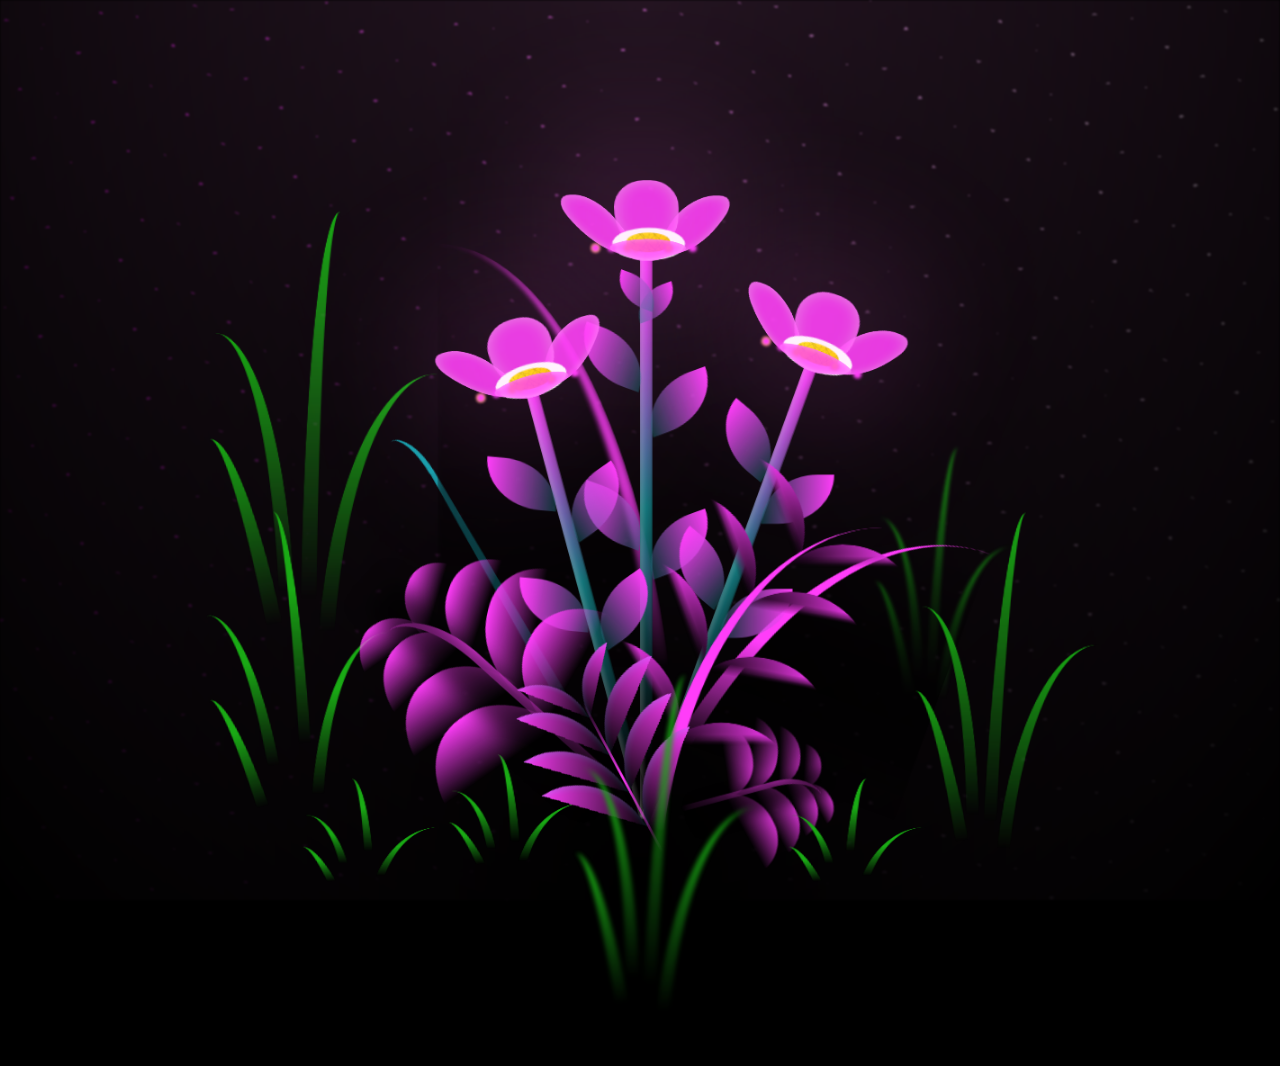
<file: flower.html>
<!DOCTYPE html>
<html lang="en">
<head>
    <meta charset="UTF-8">
    <meta http-equiv="X-UA-Compatible" content="IE=edge">
    <meta name="viewport" content="width=device-width, initial-scale=1.0">
    <link rel="stylesheet" href="style.css">
    <link rel="stylesheet" href="flower.js">
    <title>HEHE</title>
</head>
<body>
    <!--  
 
  CSS Blossoming Flowers at Magical Night.
  I've taken some inspiration by Yup Nguyen's Artwork: https://dribbble.com/shots/11096994-Virtual-Garden.
  Made with Pure CSS & ♥
-->

<body class="not-loaded">
    <div class="night"></div>
    <div class="flowers">
      <div class="flower flower--1">
        <div class="flower__leafs flower__leafs--1">
          <div class="flower__leaf flower__leaf--1"></div>
          <div class="flower__leaf flower__leaf--2"></div>
          <div class="flower__leaf flower__leaf--3"></div>
          <div class="flower__leaf flower__leaf--4"></div>
          <div class="flower__white-circle"></div>
  
          <div class="flower__light flower__light--1"></div>
          <div class="flower__light flower__light--2"></div>
          <div class="flower__light flower__light--3"></div>
          <div class="flower__light flower__light--4"></div>
          <div class="flower__light flower__light--5"></div>
          <div class="flower__light flower__light--6"></div>
          <div class="flower__light flower__light--7"></div>
          <div class="flower__light flower__light--8"></div>
  
        </div>
        <div class="flower__line">
          <div class="flower__line__leaf flower__line__leaf--1"></div>
          <div class="flower__line__leaf flower__line__leaf--2"></div>
          <div class="flower__line__leaf flower__line__leaf--3"></div>
          <div class="flower__line__leaf flower__line__leaf--4"></div>
          <div class="flower__line__leaf flower__line__leaf--5"></div>
          <div class="flower__line__leaf flower__line__leaf--6"></div>
        </div>
      </div>
  
      <div class="flower flower--2">
        <div class="flower__leafs flower__leafs--2">
          <div class="flower__leaf flower__leaf--1"></div>
          <div class="flower__leaf flower__leaf--2"></div>
          <div class="flower__leaf flower__leaf--3"></div>
          <div class="flower__leaf flower__leaf--4"></div>
          <div class="flower__white-circle"></div>
  
          <div class="flower__light flower__light--1"></div>
          <div class="flower__light flower__light--2"></div>
          <div class="flower__light flower__light--3"></div>
          <div class="flower__light flower__light--4"></div>
          <div class="flower__light flower__light--5"></div>
          <div class="flower__light flower__light--6"></div>
          <div class="flower__light flower__light--7"></div>
          <div class="flower__light flower__light--8"></div>
  
        </div>
        <div class="flower__line">
          <div class="flower__line__leaf flower__line__leaf--1"></div>
          <div class="flower__line__leaf flower__line__leaf--2"></div>
          <div class="flower__line__leaf flower__line__leaf--3"></div>
          <div class="flower__line__leaf flower__line__leaf--4"></div>
        </div>
      </div>
  
      <div class="flower flower--3">
        <div class="flower__leafs flower__leafs--3">
          <div class="flower__leaf flower__leaf--1"></div>
          <div class="flower__leaf flower__leaf--2"></div>
          <div class="flower__leaf flower__leaf--3"></div>
          <div class="flower__leaf flower__leaf--4"></div>
          <div class="flower__white-circle"></div>
  
          <div class="flower__light flower__light--1"></div>
          <div class="flower__light flower__light--2"></div>
          <div class="flower__light flower__light--3"></div>
          <div class="flower__light flower__light--4"></div>
          <div class="flower__light flower__light--5"></div>
          <div class="flower__light flower__light--6"></div>
          <div class="flower__light flower__light--7"></div>
          <div class="flower__light flower__light--8"></div>
  
        </div>
        <div class="flower__line">
          <div class="flower__line__leaf flower__line__leaf--1"></div>
          <div class="flower__line__leaf flower__line__leaf--2"></div>
          <div class="flower__line__leaf flower__line__leaf--3"></div>
          <div class="flower__line__leaf flower__line__leaf--4"></div>
        </div>
      </div>
  
      <div class="grow-ans" style="--d:1.2s">
        <div class="flower__g-long">
          <div class="flower__g-long__top"></div>
          <div class="flower__g-long__bottom"></div>
        </div>
      </div>
  
      <div class="growing-grass">
        <div class="flower__grass flower__grass--1">
          <div class="flower__grass--top"></div>
          <div class="flower__grass--bottom"></div>
          <div class="flower__grass__leaf flower__grass__leaf--1"></div>
          <div class="flower__grass__leaf flower__grass__leaf--2"></div>
          <div class="flower__grass__leaf flower__grass__leaf--3"></div>
          <div class="flower__grass__leaf flower__grass__leaf--4"></div>
          <div class="flower__grass__leaf flower__grass__leaf--5"></div>
          <div class="flower__grass__leaf flower__grass__leaf--6"></div>
          <div class="flower__grass__leaf flower__grass__leaf--7"></div>
          <div class="flower__grass__leaf flower__grass__leaf--8"></div>
          <div class="flower__grass__overlay"></div>
        </div>
      </div>
  
      <div class="growing-grass">
        <div class="flower__grass flower__grass--2">
          <div class="flower__grass--top"></div>
          <div class="flower__grass--bottom"></div>
          <div class="flower__grass__leaf flower__grass__leaf--1"></div>
          <div class="flower__grass__leaf flower__grass__leaf--2"></div>
          <div class="flower__grass__leaf flower__grass__leaf--3"></div>
          <div class="flower__grass__leaf flower__grass__leaf--4"></div>
          <div class="flower__grass__leaf flower__grass__leaf--5"></div>
          <div class="flower__grass__leaf flower__grass__leaf--6"></div>
          <div class="flower__grass__leaf flower__grass__leaf--7"></div>
          <div class="flower__grass__leaf flower__grass__leaf--8"></div>
          <div class="flower__grass__overlay"></div>
        </div>
      </div>
  
      <div class="grow-ans" style="--d:2.4s">
        <div class="flower__g-right flower__g-right--1">
          <div class="leaf"></div>
        </div>
      </div>
  
      <div class="grow-ans" style="--d:2.8s">
        <div class="flower__g-right flower__g-right--2">
          <div class="leaf"></div>
        </div>
      </div>
  
      <div class="grow-ans" style="--d:2.8s">
        <div class="flower__g-front">
          <div class="flower__g-front__leaf-wrapper flower__g-front__leaf-wrapper--1">
            <div class="flower__g-front__leaf"></div>
          </div>
          <div class="flower__g-front__leaf-wrapper flower__g-front__leaf-wrapper--2">
            <div class="flower__g-front__leaf"></div>
          </div>
          <div class="flower__g-front__leaf-wrapper flower__g-front__leaf-wrapper--3">
            <div class="flower__g-front__leaf"></div>
          </div>
          <div class="flower__g-front__leaf-wrapper flower__g-front__leaf-wrapper--4">
            <div class="flower__g-front__leaf"></div>
          </div>
          <div class="flower__g-front__leaf-wrapper flower__g-front__leaf-wrapper--5">
            <div class="flower__g-front__leaf"></div>
          </div>
          <div class="flower__g-front__leaf-wrapper flower__g-front__leaf-wrapper--6">
            <div class="flower__g-front__leaf"></div>
          </div>
          <div class="flower__g-front__leaf-wrapper flower__g-front__leaf-wrapper--7">
            <div class="flower__g-front__leaf"></div>
          </div>
          <div class="flower__g-front__leaf-wrapper flower__g-front__leaf-wrapper--8">
            <div class="flower__g-front__leaf"></div>
          </div>
          <div class="flower__g-front__line"></div>
        </div>
      </div>
  
      <div class="grow-ans" style="--d:3.2s">
        <div class="flower__g-fr">
          <div class="leaf"></div>
          <div class="flower__g-fr__leaf flower__g-fr__leaf--1"></div>
          <div class="flower__g-fr__leaf flower__g-fr__leaf--2"></div>
          <div class="flower__g-fr__leaf flower__g-fr__leaf--3"></div>
          <div class="flower__g-fr__leaf flower__g-fr__leaf--4"></div>
          <div class="flower__g-fr__leaf flower__g-fr__leaf--5"></div>
          <div class="flower__g-fr__leaf flower__g-fr__leaf--6"></div>
          <div class="flower__g-fr__leaf flower__g-fr__leaf--7"></div>
          <div class="flower__g-fr__leaf flower__g-fr__leaf--8"></div>
        </div>
      </div>
  
      <div class="long-g long-g--0">
        <div class="grow-ans" style="--d:3s">
          <div class="leaf leaf--0"></div>
        </div>
        <div class="grow-ans" style="--d:2.2s">
          <div class="leaf leaf--1"></div>
        </div>
        <div class="grow-ans" style="--d:3.4s">
          <div class="leaf leaf--2"></div>
        </div>
        <div class="grow-ans" style="--d:3.6s">
          <div class="leaf leaf--3"></div>
        </div>
      </div>
  
      <div class="long-g long-g--1">
        <div class="grow-ans" style="--d:3.6s">
          <div class="leaf leaf--0"></div>
        </div>
        <div class="grow-ans" style="--d:3.8s">
          <div class="leaf leaf--1"></div>
        </div>
        <div class="grow-ans" style="--d:4s">
          <div class="leaf leaf--2"></div>
        </div>
        <div class="grow-ans" style="--d:4.2s">
          <div class="leaf leaf--3"></div>
        </div>
      </div>
  
      <div class="long-g long-g--2">
        <div class="grow-ans" style="--d:4s">
          <div class="leaf leaf--0"></div>
        </div>
        <div class="grow-ans" style="--d:4.2s">
          <div class="leaf leaf--1"></div>
        </div>
        <div class="grow-ans" style="--d:4.4s">
          <div class="leaf leaf--2"></div>
        </div>
        <div class="grow-ans" style="--d:4.6s">
          <div class="leaf leaf--3"></div>
        </div>
      </div>
      <div class="long-g long-g--3">
        <div class="grow-ans" style="--d:4s">
          <div class="leaf leaf--0"></div>
        </div>
        <div class="grow-ans" style="--d:4.2s">
          <div class="leaf leaf--1"></div>
        </div>
        <div class="grow-ans" style="--d:3s">
          <div class="leaf leaf--2"></div>
        </div>
        <div class="grow-ans" style="--d:3.6s">
          <div class="leaf leaf--3"></div>
        </div>
      </div>
  
      <div class="long-g long-g--4">
        <div class="grow-ans" style="--d:4s">
          <div class="leaf leaf--0"></div>
        </div>
        <div class="grow-ans" style="--d:4.2s">
          <div class="leaf leaf--1"></div>
        </div>
        <div class="grow-ans" style="--d:3s">
          <div class="leaf leaf--2"></div>
        </div>
        <div class="grow-ans" style="--d:3.6s">
          <div class="leaf leaf--3"></div>
        </div>
      </div>
  
      <div class="long-g long-g--5">
        <div class="grow-ans" style="--d:4s">
          <div class="leaf leaf--0"></div>
        </div>
        <div class="grow-ans" style="--d:4.2s">
          <div class="leaf leaf--1"></div>
        </div>
        <div class="grow-ans" style="--d:3s">
          <div class="leaf leaf--2"></div>
        </div>
        <div class="grow-ans" style="--d:3.6s">
          <div class="leaf leaf--3"></div>
        </div>
      </div>
  
      <div class="long-g long-g--6">
        <div class="grow-ans" style="--d:4.2s">
          <div class="leaf leaf--0"></div>
        </div>
        <div class="grow-ans" style="--d:4.4s">
          <div class="leaf leaf--1"></div>
        </div>
        <div class="grow-ans" style="--d:4.6s">
          <div class="leaf leaf--2"></div>
        </div>
        <div class="grow-ans" style="--d:4.8s">
          <div class="leaf leaf--3"></div>
        </div>
      </div>
  
      <div class="long-g long-g--7">
        <div class="grow-ans" style="--d:3s">
          <div class="leaf leaf--0"></div>
        </div>
        <div class="grow-ans" style="--d:3.2s">
          <div class="leaf leaf--1"></div>
        </div>
        <div class="grow-ans" style="--d:3.5s">
          <div class="leaf leaf--2"></div>
        </div>
        <div class="grow-ans" style="--d:3.6s">
          <div class="leaf leaf--3"></div>
        </div>
      </div>
    </div>
  </body>
</body>
</html>
</file>
<file: style.css>
*,
*::after,
*::before {
  padding: 0;
  margin: 0;
  box-sizing: border-box;
}

:root {
  --dark-color: rgb(0, 0, 0);
}

body {
  display: flex;
  align-items: flex-end;
  justify-content: center;
  min-height: 100vh;
  background-color: var(--dark-color);
  overflow: hidden;
  perspective: 1000px;
}

.night {
  position: fixed;
  left: 50%;
  top: 0;
  transform: translateX(-50%);
  width: 100%;
  height: 100%;
  filter: blur(0.1vmin);
  background-image: radial-gradient(ellipse at top, transparent 0%, var(--dark-color)), radial-gradient(ellipse at bottom, var(--dark-color), rgba(255, 145, 237, 0.2)), repeating-linear-gradient(220deg, rgb(0, 0, 0) 0px, rgb(0, 0, 0) 19px, transparent 19px, transparent 22px), repeating-linear-gradient(189deg, rgb(0, 0, 0) 0px, rgb(0, 0, 0) 19px, transparent 19px, transparent 22px), repeating-linear-gradient(148deg, rgb(0, 0, 0) 0px, rgb(0, 0, 0) 19px, transparent 19px, transparent 22px), linear-gradient(90deg, rgb(251, 0, 255), rgb(240, 240, 240));
}

.flowers {
  position: relative;
  transform: scale(0.9);
}

.flower {
  position: absolute;
  bottom: 10vmin;
  transform-origin: bottom center;
  z-index: 10;
  --fl-speed: 0.8s;
}
.flower--1 {
  -webkit-animation: moving-flower-1 4s linear infinite;
          animation: moving-flower-1 4s linear infinite;
}
.flower--1 .flower__line {
  height: 70vmin;
  -webkit-animation-delay: 0.3s;
          animation-delay: 0.3s;
}
.flower--1 .flower__line__leaf--1 {
  -webkit-animation: blooming-leaf-right var(--fl-speed) 1.6s backwards;
          animation: blooming-leaf-right var(--fl-speed) 1.6s backwards;
}
.flower--1 .flower__line__leaf--2 {
  -webkit-animation: blooming-leaf-right var(--fl-speed) 1.4s backwards;
          animation: blooming-leaf-right var(--fl-speed) 1.4s backwards;
}
.flower--1 .flower__line__leaf--3 {
  -webkit-animation: blooming-leaf-left var(--fl-speed) 1.2s backwards;
          animation: blooming-leaf-left var(--fl-speed) 1.2s backwards;
}
.flower--1 .flower__line__leaf--4 {
  -webkit-animation: blooming-leaf-left var(--fl-speed) 1s backwards;
          animation: blooming-leaf-left var(--fl-speed) 1s backwards;
}
.flower--1 .flower__line__leaf--5 {
  -webkit-animation: blooming-leaf-right var(--fl-speed) 1.8s backwards;
          animation: blooming-leaf-right var(--fl-speed) 1.8s backwards;
}
.flower--1 .flower__line__leaf--6 {
  -webkit-animation: blooming-leaf-left var(--fl-speed) 2s backwards;
          animation: blooming-leaf-left var(--fl-speed) 2s backwards;
}
.flower--2 {
  left: 50%;
  transform: rotate(20deg);
  -webkit-animation: moving-flower-2 4s linear infinite;
          animation: moving-flower-2 4s linear infinite;
}
.flower--2 .flower__line {
  height: 60vmin;
  -webkit-animation-delay: 0.6s;
          animation-delay: 0.6s;
}
.flower--2 .flower__line__leaf--1 {
  -webkit-animation: blooming-leaf-right var(--fl-speed) 1.9s backwards;
          animation: blooming-leaf-right var(--fl-speed) 1.9s backwards;
}
.flower--2 .flower__line__leaf--2 {
  -webkit-animation: blooming-leaf-right var(--fl-speed) 1.7s backwards;
          animation: blooming-leaf-right var(--fl-speed) 1.7s backwards;
}
.flower--2 .flower__line__leaf--3 {
  -webkit-animation: blooming-leaf-left var(--fl-speed) 1.5s backwards;
          animation: blooming-leaf-left var(--fl-speed) 1.5s backwards;
}
.flower--2 .flower__line__leaf--4 {
  -webkit-animation: blooming-leaf-left var(--fl-speed) 1.3s backwards;
          animation: blooming-leaf-left var(--fl-speed) 1.3s backwards;
}
.flower--3 {
  left: 50%;
  transform: rotate(-15deg);
  -webkit-animation: moving-flower-3 4s linear infinite;
          animation: moving-flower-3 4s linear infinite;
}
.flower--3 .flower__line {
  -webkit-animation-delay: 0.9s;
          animation-delay: 0.9s;
}
.flower--3 .flower__line__leaf--1 {
  -webkit-animation: blooming-leaf-right var(--fl-speed) 2.5s backwards;
          animation: blooming-leaf-right var(--fl-speed) 2.5s backwards;
}
.flower--3 .flower__line__leaf--2 {
  -webkit-animation: blooming-leaf-right var(--fl-speed) 2.3s backwards;
          animation: blooming-leaf-right var(--fl-speed) 2.3s backwards;
}
.flower--3 .flower__line__leaf--3 {
  -webkit-animation: blooming-leaf-left var(--fl-speed) 2.1s backwards;
          animation: blooming-leaf-left var(--fl-speed) 2.1s backwards;
}
.flower--3 .flower__line__leaf--4 {
  -webkit-animation: blooming-leaf-left var(--fl-speed) 1.9s backwards;
          animation: blooming-leaf-left var(--fl-speed) 1.9s backwards;
}
.flower__leafs {
  position: relative;
  -webkit-animation: blooming-flower 2s backwards;
          animation: blooming-flower 2s backwards;
}
.flower__leafs--1 {
  -webkit-animation-delay: 1.1s;
          animation-delay: 1.1s;
}
.flower__leafs--2 {
  -webkit-animation-delay: 1.4s;
          animation-delay: 1.4s;
}
.flower__leafs--3 {
  -webkit-animation-delay: 1.7s;
          animation-delay: 1.7s;
}
.flower__leafs::after {
  content: "";
  position: absolute;
  left: 0;
  top: 0;
  transform: translate(-50%, -100%);
  width: 8vmin;
  height: 8vmin;
  background-color: #ff6bee;
  filter: blur(10vmin);
}
.flower__leaf {
  position: absolute;
  bottom: 0;
  left: 50%;
  width: 8vmin;
  height: 11vmin;
  border-radius: 51% 49% 47% 53%/44% 45% 55% 69%;
  background-color: #ff3df9;
  background-image: linear-gradient(to top, #ff3df9, #ff3df9);
  transform-origin: bottom center;
  opacity: 0.9;
  box-shadow: inset 0 0 2vmin rgba(255, 255, 255, 0.5);
}
.flower__leaf--1 {
  transform: translate(-10%, 1%) rotateY(40deg) rotateX(-50deg);
}
.flower__leaf--2 {
  transform: translate(-50%, -4%) rotateX(40deg);
}
.flower__leaf--3 {
  transform: translate(-90%, 0%) rotateY(45deg) rotateX(50deg);
}
.flower__leaf--4 {
  width: 8vmin;
  height: 8vmin;
  transform-origin: bottom left;
  border-radius: 4vmin 10vmin 4vmin 4vmin;
  transform: translate(0%, 18%) rotateX(70deg) rotate(-43deg);
  background-image: linear-gradient(to top, #ff3df9, #ff3df9);
  z-index: 1;
  opacity: 0.8;
}
.flower__white-circle {
  position: absolute;
  left: -3.5vmin;
  top: -3vmin;
  width: 9vmin;
  height: 4vmin;
  border-radius: 50%;
  background-color: #fff;
}
.flower__white-circle::after {
  content: "";
  position: absolute;
  left: 50%;
  top: 45%;
  transform: translate(-50%, -50%);
  width: 60%;
  height: 60%;
  border-radius: inherit;
  background-image: repeating-linear-gradient(135deg, rgba(0, 0, 0, 0.03) 0px, rgba(0, 0, 0, 0.03) 1px, transparent 1px, transparent 12px), repeating-linear-gradient(45deg, rgba(0, 0, 0, 0.03) 0px, rgba(0, 0, 0, 0.03) 1px, transparent 1px, transparent 12px), repeating-linear-gradient(67.5deg, rgba(0, 0, 0, 0.03) 0px, rgba(0, 0, 0, 0.03) 1px, transparent 1px, transparent 12px), repeating-linear-gradient(135deg, rgba(0, 0, 0, 0.03) 0px, rgba(0, 0, 0, 0.03) 1px, transparent 1px, transparent 12px), repeating-linear-gradient(45deg, rgba(0, 0, 0, 0.03) 0px, rgba(0, 0, 0, 0.03) 1px, transparent 1px, transparent 12px), repeating-linear-gradient(112.5deg, rgba(0, 0, 0, 0.03) 0px, rgba(0, 0, 0, 0.03) 1px, transparent 1px, transparent 12px), repeating-linear-gradient(112.5deg, rgba(0, 0, 0, 0.03) 0px, rgba(0, 0, 0, 0.03) 1px, transparent 1px, transparent 12px), repeating-linear-gradient(45deg, rgba(0, 0, 0, 0.03) 0px, rgba(0, 0, 0, 0.03) 1px, transparent 1px, transparent 12px), repeating-linear-gradient(22.5deg, rgba(0, 0, 0, 0.03) 0px, rgba(0, 0, 0, 0.03) 1px, transparent 1px, transparent 12px), repeating-linear-gradient(45deg, rgba(0, 0, 0, 0.03) 0px, rgba(0, 0, 0, 0.03) 1px, transparent 1px, transparent 12px), repeating-linear-gradient(22.5deg, rgba(0, 0, 0, 0.03) 0px, rgba(0, 0, 0, 0.03) 1px, transparent 1px, transparent 12px), repeating-linear-gradient(135deg, rgba(0, 0, 0, 0.03) 0px, rgba(0, 0, 0, 0.03) 1px, transparent 1px, transparent 12px), repeating-linear-gradient(157.5deg, rgba(0, 0, 0, 0.03) 0px, rgba(0, 0, 0, 0.03) 1px, transparent 1px, transparent 12px), repeating-linear-gradient(67.5deg, rgba(0, 0, 0, 0.03) 0px, rgba(0, 0, 0, 0.03) 1px, transparent 1px, transparent 12px), repeating-linear-gradient(67.5deg, rgba(0, 0, 0, 0.03) 0px, rgba(0, 0, 0, 0.03) 1px, transparent 1px, transparent 12px), linear-gradient(90deg, rgb(255, 235, 18), rgb(255, 206, 0));
}
.flower__line {
  height: 55vmin;
  width: 1.5vmin;
  background-image: linear-gradient(to left, rgba(0, 0, 0, 0.2), transparent, rgba(255, 255, 255, 0.2)), linear-gradient(to top, transparent 10%, #14757a, #ff3df9);
  box-shadow: inset 0 0 2px rgba(0, 0, 0, 0.5);
  -webkit-animation: grow-flower-tree 4s backwards;
          animation: grow-flower-tree 4s backwards;
}
.flower__line__leaf {
  --w: 7vmin;
  --h: calc(var(--w) + 2vmin);
  position: absolute;
  top: 20%;
  left: 90%;
  width: var(--w);
  height: var(--h);
  border-top-right-radius: var(--h);
  border-bottom-left-radius: var(--h);
  background-image: linear-gradient(to top, rgba(20, 117, 122, 0.4), #ff3df9);
}
.flower__line__leaf--1 {
  transform: rotate(70deg) rotateY(30deg);
}
.flower__line__leaf--2 {
  top: 45%;
  transform: rotate(70deg) rotateY(30deg);
}
.flower__line__leaf--3, .flower__line__leaf--4, .flower__line__leaf--6 {
  border-top-right-radius: 0;
  border-bottom-left-radius: 0;
  border-top-left-radius: var(--h);
  border-bottom-right-radius: var(--h);
  left: -460%;
  top: 12%;
  transform: rotate(-70deg) rotateY(30deg);
}
.flower__line__leaf--4 {
  top: 40%;
}
.flower__line__leaf--5 {
  top: 0;
  transform-origin: left;
  transform: rotate(70deg) rotateY(30deg) scale(0.6);
}
.flower__line__leaf--6 {
  top: -2%;
  left: -450%;
  transform-origin: right;
  transform: rotate(-70deg) rotateY(30deg) scale(0.6);
}
.flower__light {
  position: absolute;
  bottom: 0vmin;
  width: 1vmin;
  height: 1vmin;
  background-color: rgb(255, 251, 0);
  border-radius: 50%;
  filter: blur(0.2vmin);
  -webkit-animation: light-ans 4s linear infinite backwards;
          animation: light-ans 4s linear infinite backwards;
}
.flower__light:nth-child(odd) {
  background-color: #ff3df9;
}
.flower__light--1 {
  left: -2vmin;
  -webkit-animation-delay: 1s;
          animation-delay: 1s;
}
.flower__light--2 {
  left: 3vmin;
  -webkit-animation-delay: 0.5s;
          animation-delay: 0.5s;
}
.flower__light--3 {
  left: -6vmin;
  -webkit-animation-delay: 0.3s;
          animation-delay: 0.3s;
}
.flower__light--4 {
  left: 6vmin;
  -webkit-animation-delay: 0.9s;
          animation-delay: 0.9s;
}
.flower__light--5 {
  left: -1vmin;
  -webkit-animation-delay: 1.5s;
          animation-delay: 1.5s;
}
.flower__light--6 {
  left: -4vmin;
  -webkit-animation-delay: 3s;
          animation-delay: 3s;
}
.flower__light--7 {
  left: 3vmin;
  -webkit-animation-delay: 2s;
          animation-delay: 2s;
}
.flower__light--8 {
  left: -6vmin;
  -webkit-animation-delay: 3.5s;
          animation-delay: 3.5s;
}
.flower__grass {
  --c: #ff3df9;
  --line-w: 1.5vmin;
  position: absolute;
  bottom: 12vmin;
  left: -7vmin;
  display: flex;
  flex-direction: column;
  align-items: flex-end;
  z-index: 20;
  transform-origin: bottom center;
  transform: rotate(-48deg) rotateY(40deg);
}
.flower__grass--1 {
  -webkit-animation: moving-grass 2s linear infinite;
          animation: moving-grass 2s linear infinite;
}
.flower__grass--2 {
  left: 2vmin;
  bottom: 10vmin;
  transform: scale(0.5) rotate(75deg) rotateX(10deg) rotateY(-200deg);
  opacity: 0.8;
  z-index: 0;
  -webkit-animation: moving-grass--2 1.5s linear infinite;
          animation: moving-grass--2 1.5s linear infinite;
}
.flower__grass--top {
  width: 7vmin;
  height: 10vmin;
  border-top-right-radius: 100%;
  border-right: var(--line-w) solid var(--c);
  transform-origin: bottom center;
  transform: rotate(-2deg);
}
.flower__grass--bottom {
  margin-top: -2px;
  width: var(--line-w);
  height: 25vmin;
  background-image: linear-gradient(to top, transparent, var(--c));
}
.flower__grass__leaf {
  --size: 10vmin;
  position: absolute;
  width: calc(var(--size) * 2.1);
  height: var(--size);
  border-top-left-radius: var(--size);
  border-top-right-radius: var(--size);
  background-image: linear-gradient(to top, transparent, transparent 30%, var(--c));
  z-index: 100;
}
.flower__grass__leaf--1 {
  top: -6%;
  left: 30%;
  --size: 6vmin;
  transform: rotate(-20deg);
  -webkit-animation: growing-grass-ans--1 2s 2.6s backwards;
          animation: growing-grass-ans--1 2s 2.6s backwards;
}
@-webkit-keyframes growing-grass-ans--1 {
  0% {
    transform-origin: bottom left;
    transform: rotate(-20deg) scale(0);
  }
}
@keyframes growing-grass-ans--1 {
  0% {
    transform-origin: bottom left;
    transform: rotate(-20deg) scale(0);
  }
}
.flower__grass__leaf--2 {
  top: -5%;
  left: -110%;
  --size: 6vmin;
  transform: rotate(10deg);
  -webkit-animation: growing-grass-ans--2 2s 2.4s linear backwards;
          animation: growing-grass-ans--2 2s 2.4s linear backwards;
}
@-webkit-keyframes growing-grass-ans--2 {
  0% {
    transform-origin: bottom right;
    transform: rotate(10deg) scale(0);
  }
}
@keyframes growing-grass-ans--2 {
  0% {
    transform-origin: bottom right;
    transform: rotate(10deg) scale(0);
  }
}
.flower__grass__leaf--3 {
  top: 5%;
  left: 60%;
  --size: 8vmin;
  transform: rotate(-18deg) rotateX(-20deg);
  -webkit-animation: growing-grass-ans--3 2s 2.2s linear backwards;
          animation: growing-grass-ans--3 2s 2.2s linear backwards;
}
@-webkit-keyframes growing-grass-ans--3 {
  0% {
    transform-origin: bottom left;
    transform: rotate(-18deg) rotateX(-20deg) scale(0);
  }
}
@keyframes growing-grass-ans--3 {
  0% {
    transform-origin: bottom left;
    transform: rotate(-18deg) rotateX(-20deg) scale(0);
  }
}
.flower__grass__leaf--4 {
  top: 6%;
  left: -135%;
  --size: 8vmin;
  transform: rotate(2deg);
  -webkit-animation: growing-grass-ans--4 2s 2s linear backwards;
          animation: growing-grass-ans--4 2s 2s linear backwards;
}
@-webkit-keyframes growing-grass-ans--4 {
  0% {
    transform-origin: bottom right;
    transform: rotate(2deg) scale(0);
  }
}
@keyframes growing-grass-ans--4 {
  0% {
    transform-origin: bottom right;
    transform: rotate(2deg) scale(0);
  }
}
.flower__grass__leaf--5 {
  top: 20%;
  left: 60%;
  --size: 10vmin;
  transform: rotate(-24deg) rotateX(-20deg);
  -webkit-animation: growing-grass-ans--5 2s 1.8s linear backwards;
          animation: growing-grass-ans--5 2s 1.8s linear backwards;
}
@-webkit-keyframes growing-grass-ans--5 {
  0% {
    transform-origin: bottom left;
    transform: rotate(-24deg) rotateX(-20deg) scale(0);
  }
}
@keyframes growing-grass-ans--5 {
  0% {
    transform-origin: bottom left;
    transform: rotate(-24deg) rotateX(-20deg) scale(0);
  }
}
.flower__grass__leaf--6 {
  top: 22%;
  left: -180%;
  --size: 10vmin;
  transform: rotate(10deg);
  -webkit-animation: growing-grass-ans--6 2s 1.6s linear backwards;
          animation: growing-grass-ans--6 2s 1.6s linear backwards;
}
@-webkit-keyframes growing-grass-ans--6 {
  0% {
    transform-origin: bottom right;
    transform: rotate(10deg) scale(0);
  }
}
@keyframes growing-grass-ans--6 {
  0% {
    transform-origin: bottom right;
    transform: rotate(10deg) scale(0);
  }
}
.flower__grass__leaf--7 {
  top: 39%;
  left: 70%;
  --size: 10vmin;
  transform: rotate(-10deg);
  -webkit-animation: growing-grass-ans--7 2s 1.4s linear backwards;
          animation: growing-grass-ans--7 2s 1.4s linear backwards;
}
@-webkit-keyframes growing-grass-ans--7 {
  0% {
    transform-origin: bottom left;
    transform: rotate(-10deg) scale(0);
  }
}
@keyframes growing-grass-ans--7 {
  0% {
    transform-origin: bottom left;
    transform: rotate(-10deg) scale(0);
  }
}
.flower__grass__leaf--8 {
  top: 40%;
  left: -215%;
  --size: 11vmin;
  transform: rotate(10deg);
  -webkit-animation: growing-grass-ans--8 2s 1.2s linear backwards;
          animation: growing-grass-ans--8 2s 1.2s linear backwards;
}
@-webkit-keyframes growing-grass-ans--8 {
  0% {
    transform-origin: bottom right;
    transform: rotate(10deg) scale(0);
  }
}
@keyframes growing-grass-ans--8 {
  0% {
    transform-origin: bottom right;
    transform: rotate(10deg) scale(0);
  }
}
.flower__grass__overlay {
  position: absolute;
  top: -10%;
  right: 0%;
  width: 100%;
  height: 100%;
  background-color: rgba(0, 0, 0, 0.6);
  filter: blur(1.5vmin);
  z-index: 100;
}
.flower__g-long {
  --w: 2vmin;
  --h: 6vmin;
  --c: #159faa;
  position: absolute;
  bottom: 10vmin;
  left: -3vmin;
  transform-origin: bottom center;
  transform: rotate(-30deg) rotateY(-20deg);
  display: flex;
  flex-direction: column;
  align-items: flex-end;
  -webkit-animation: flower-g-long-ans 3s linear infinite;
          animation: flower-g-long-ans 3s linear infinite;
}
@-webkit-keyframes flower-g-long-ans {
  0%, 100% {
    transform: rotate(-30deg) rotateY(-20deg);
  }
  50% {
    transform: rotate(-32deg) rotateY(-20deg);
  }
}
@keyframes flower-g-long-ans {
  0%, 100% {
    transform: rotate(-30deg) rotateY(-20deg);
  }
  50% {
    transform: rotate(-32deg) rotateY(-20deg);
  }
}
.flower__g-long__top {
  top: calc(var(--h) * -1);
  width: calc(var(--w) + 1vmin);
  height: var(--h);
  border-top-right-radius: 100%;
  border-right: 0.7vmin solid var(--c);
  transform: translate(-0.7vmin, 1vmin);
}
.flower__g-long__bottom {
  width: var(--w);
  height: 50vmin;
  transform-origin: bottom center;
  background-image: linear-gradient(to top, transparent 30%, var(--c));
  box-shadow: inset 0 0 2px rgba(0, 0, 0, 0.5);
  -webkit-clip-path: polygon(35% 0, 65% 1%, 100% 100%, 0% 100%);
          clip-path: polygon(35% 0, 65% 1%, 100% 100%, 0% 100%);
}
.flower__g-right {
  position: absolute;
  bottom: 6vmin;
  left: -2vmin;
  transform-origin: bottom left;
  transform: rotate(20deg);
}
.flower__g-right .leaf {
  width: 30vmin;
  height: 50vmin;
  border-top-left-radius: 100%;
  border-left: 2vmin solid #ff3df9;
  background-image: linear-gradient(to bottom, transparent, var(--dark-color) 60%);
  -webkit-mask-image: linear-gradient(to top, transparent 30%, #ff3df9 60%);
}
.flower__g-right--1 {
  -webkit-animation: flower-g-right-ans 2.5s linear infinite;
          animation: flower-g-right-ans 2.5s linear infinite;
}
.flower__g-right--2 {
  left: 5vmin;
  transform: rotateY(-180deg);
  -webkit-animation: flower-g-right-ans--2 3s linear infinite;
          animation: flower-g-right-ans--2 3s linear infinite;
}
.flower__g-right--2 .leaf {
  height: 75vmin;
  filter: blur(0.3vmin);
  opacity: 0.8;
}
@-webkit-keyframes flower-g-right-ans {
  0%, 100% {
    transform: rotate(20deg);
  }
  50% {
    transform: rotate(24deg) rotateX(-20deg);
  }
}
@keyframes flower-g-right-ans {
  0%, 100% {
    transform: rotate(20deg);
  }
  50% {
    transform: rotate(24deg) rotateX(-20deg);
  }
}
@-webkit-keyframes flower-g-right-ans--2 {
  0%, 100% {
    transform: rotateY(-180deg) rotate(0deg) rotateX(-20deg);
  }
  50% {
    transform: rotateY(-180deg) rotate(6deg) rotateX(-20deg);
  }
}
@keyframes flower-g-right-ans--2 {
  0%, 100% {
    transform: rotateY(-180deg) rotate(0deg) rotateX(-20deg);
  }
  50% {
    transform: rotateY(-180deg) rotate(6deg) rotateX(-20deg);
  }
}
.flower__g-front {
  position: absolute;
  bottom: 6vmin;
  left: 2.5vmin;
  z-index: 100;
  transform-origin: bottom center;
  transform: rotate(-28deg) rotateY(30deg) scale(1.04);
  -webkit-animation: flower__g-front-ans 2s linear infinite;
          animation: flower__g-front-ans 2s linear infinite;
}
@-webkit-keyframes flower__g-front-ans {
  0%, 100% {
    transform: rotate(-28deg) rotateY(30deg) scale(1.04);
  }
  50% {
    transform: rotate(-35deg) rotateY(40deg) scale(1.04);
  }
}
@keyframes flower__g-front-ans {
  0%, 100% {
    transform: rotate(-28deg) rotateY(30deg) scale(1.04);
  }
  50% {
    transform: rotate(-35deg) rotateY(40deg) scale(1.04);
  }
}
.flower__g-front__line {
  width: 0.3vmin;
  height: 20vmin;
  background-image: linear-gradient(to top, transparent, #ff3df9, transparent 100%);
  position: relative;
}
.flower__g-front__leaf-wrapper {
  position: absolute;
  top: 0;
  left: 0;
  transform-origin: bottom left;
  transform: rotate(10deg);
}
.flower__g-front__leaf-wrapper:nth-child(even) {
  left: 0vmin;
  transform: rotateY(-180deg) rotate(5deg);
  -webkit-animation: flower__g-front__leaf-left-ans 1s ease-in backwards;
          animation: flower__g-front__leaf-left-ans 1s ease-in backwards;
}
.flower__g-front__leaf-wrapper:nth-child(odd) {
  -webkit-animation: flower__g-front__leaf-ans 1s ease-in backwards;
          animation: flower__g-front__leaf-ans 1s ease-in backwards;
}
.flower__g-front__leaf-wrapper--1 {
  top: -8vmin;
  transform: scale(0.7);
  -webkit-animation: flower__g-front__leaf-ans 1s 5.5s ease-in backwards !important;
          animation: flower__g-front__leaf-ans 1s 5.5s ease-in backwards !important;
}
.flower__g-front__leaf-wrapper--2 {
  top: -8vmin;
  transform: rotateY(-180deg) scale(0.7) !important;
  -webkit-animation: flower__g-front__leaf-left-ans-2 1s 4.6s ease-in backwards !important;
          animation: flower__g-front__leaf-left-ans-2 1s 4.6s ease-in backwards !important;
}
.flower__g-front__leaf-wrapper--3 {
  top: -3vmin;
  -webkit-animation: flower__g-front__leaf-ans 1s 4.6s ease-in backwards;
          animation: flower__g-front__leaf-ans 1s 4.6s ease-in backwards;
}
.flower__g-front__leaf-wrapper--4 {
  top: -3vmin;
  transform: rotateY(-180deg) scale(0.9) !important;
  -webkit-animation: flower__g-front__leaf-left-ans-2 1s 4.6s ease-in backwards !important;
          animation: flower__g-front__leaf-left-ans-2 1s 4.6s ease-in backwards !important;
}
@-webkit-keyframes flower__g-front__leaf-left-ans-2 {
  0% {
    transform: rotateY(-180deg) scale(0);
  }
}
@keyframes flower__g-front__leaf-left-ans-2 {
  0% {
    transform: rotateY(-180deg) scale(0);
  }
}
.flower__g-front__leaf-wrapper--5, .flower__g-front__leaf-wrapper--6 {
  top: 2vmin;
}
.flower__g-front__leaf-wrapper--7, .flower__g-front__leaf-wrapper--8 {
  top: 6.5vmin;
}
.flower__g-front__leaf-wrapper--2 {
  -webkit-animation-delay: 5.2s !important;
          animation-delay: 5.2s !important;
}
.flower__g-front__leaf-wrapper--3 {
  -webkit-animation-delay: 4.9s !important;
          animation-delay: 4.9s !important;
}
.flower__g-front__leaf-wrapper--5 {
  -webkit-animation-delay: 4.3s !important;
          animation-delay: 4.3s !important;
}
.flower__g-front__leaf-wrapper--6 {
  -webkit-animation-delay: 4.1s !important;
          animation-delay: 4.1s !important;
}
.flower__g-front__leaf-wrapper--7 {
  -webkit-animation-delay: 3.8s !important;
          animation-delay: 3.8s !important;
}
.flower__g-front__leaf-wrapper--8 {
  -webkit-animation-delay: 3.5s !important;
          animation-delay: 3.5s !important;
}
@-webkit-keyframes flower__g-front__leaf-ans {
  0% {
    transform: rotate(10deg) scale(0);
  }
}
@keyframes flower__g-front__leaf-ans {
  0% {
    transform: rotate(10deg) scale(0);
  }
}
@-webkit-keyframes flower__g-front__leaf-left-ans {
  0% {
    transform: rotateY(-180deg) rotate(5deg) scale(0);
  }
}
@keyframes flower__g-front__leaf-left-ans {
  0% {
    transform: rotateY(-180deg) rotate(5deg) scale(0);
  }
}
.flower__g-front__leaf {
  width: 10vmin;
  height: 10vmin;
  border-radius: 100% 0% 0% 100%/100% 100% 0% 0%;
  box-shadow: inset 0 2px 1vmin hsla(184deg, 97%, 58%, 0.2);
  background-image: linear-gradient(to bottom left, transparent, var(--dark-color)), linear-gradient(to bottom right, #ff3df9 50%, transparent 50%, transparent);
  -webkit-mask-image: linear-gradient(to bottom right, #ff3df9 50%, transparent 50%, transparent);
  mask-image: linear-gradient(to bottom right, #ff3df9 50%, transparent 50%, transparent);
}
.flower__g-fr {
  position: absolute;
  bottom: -4vmin;
  left: vmin;
  transform-origin: bottom left;
  z-index: 10;
  -webkit-animation: flower__g-fr-ans 2s linear infinite;
          animation: flower__g-fr-ans 2s linear infinite;
}
@-webkit-keyframes flower__g-fr-ans {
  0%, 100% {
    transform: rotate(2deg);
  }
  50% {
    transform: rotate(4deg);
  }
}
@keyframes flower__g-fr-ans {
  0%, 100% {
    transform: rotate(2deg);
  }
  50% {
    transform: rotate(4deg);
  }
}
.flower__g-fr .leaf {
  width: 30vmin;
  height: 50vmin;
  border-top-left-radius: 100%;
  border-left: 2vmin solid #ff3df9;
  -webkit-mask-image: linear-gradient(to top, transparent 25%, #ff3df9 50%);
  position: relative;
  z-index: 1;
}
.flower__g-fr__leaf {
  position: absolute;
  top: 0;
  left: 0;
  width: 10vmin;
  height: 10vmin;
  border-radius: 100% 0% 0% 100%/100% 100% 0% 0%;
  box-shadow: inset 0 2px 1vmin rgba(242, 44, 252, 0.2);
  background-image: linear-gradient(to bottom left, transparent, var(--dark-color) 98%), linear-gradient(to bottom right, #ff3df9 45%, transparent 50%, transparent);
  -webkit-mask-image: linear-gradient(135deg, #ff3df9 40%, transparent 50%, transparent);
}
.flower__g-fr__leaf--1 {
  left: 20vmin;
  transform: rotate(45deg);
  -webkit-animation: flower__g-fr-leaft-ans-1 0.5s 5.2s linear backwards;
          animation: flower__g-fr-leaft-ans-1 0.5s 5.2s linear backwards;
}
@-webkit-keyframes flower__g-fr-leaft-ans-1 {
  0% {
    transform-origin: left;
    transform: rotate(45deg) scale(0);
  }
}
@keyframes flower__g-fr-leaft-ans-1 {
  0% {
    transform-origin: left;
    transform: rotate(45deg) scale(0);
  }
}
.flower__g-fr__leaf--2 {
  left: 12vmin;
  top: -7vmin;
  transform: rotate(25deg) rotateY(-180deg);
  -webkit-animation: flower__g-fr-leaft-ans-6 0.5s 5s linear backwards;
          animation: flower__g-fr-leaft-ans-6 0.5s 5s linear backwards;
}
.flower__g-fr__leaf--3 {
  left: 15vmin;
  top: 6vmin;
  transform: rotate(55deg);
  -webkit-animation: flower__g-fr-leaft-ans-5 0.5s 4.8s linear backwards;
          animation: flower__g-fr-leaft-ans-5 0.5s 4.8s linear backwards;
}
.flower__g-fr__leaf--4 {
  left: 6vmin;
  top: -2vmin;
  transform: rotate(25deg) rotateY(-180deg);
  -webkit-animation: flower__g-fr-leaft-ans-6 0.5s 4.6s linear backwards;
          animation: flower__g-fr-leaft-ans-6 0.5s 4.6s linear backwards;
}
.flower__g-fr__leaf--5 {
  left: 10vmin;
  top: 14vmin;
  transform: rotate(55deg);
  -webkit-animation: flower__g-fr-leaft-ans-5 0.5s 4.4s linear backwards;
          animation: flower__g-fr-leaft-ans-5 0.5s 4.4s linear backwards;
}
@-webkit-keyframes flower__g-fr-leaft-ans-5 {
  0% {
    transform-origin: left;
    transform: rotate(55deg) scale(0);
  }
}
@keyframes flower__g-fr-leaft-ans-5 {
  0% {
    transform-origin: left;
    transform: rotate(55deg) scale(0);
  }
}
.flower__g-fr__leaf--6 {
  left: 0vmin;
  top: 6vmin;
  transform: rotate(25deg) rotateY(-180deg);
  -webkit-animation: flower__g-fr-leaft-ans-6 0.5s 4.2s linear backwards;
          animation: flower__g-fr-leaft-ans-6 0.5s 4.2s linear backwards;
}
@-webkit-keyframes flower__g-fr-leaft-ans-6 {
  0% {
    transform-origin: right;
    transform: rotate(25deg) rotateY(-180deg) scale(0);
  }
}
@keyframes flower__g-fr-leaft-ans-6 {
  0% {
    transform-origin: right;
    transform: rotate(25deg) rotateY(-180deg) scale(0);
  }
}
.flower__g-fr__leaf--7 {
  left: 5vmin;
  top: 22vmin;
  transform: rotate(45deg);
  -webkit-animation: flower__g-fr-leaft-ans-7 0.5s 4s linear backwards;
          animation: flower__g-fr-leaft-ans-7 0.5s 4s linear backwards;
}
@-webkit-keyframes flower__g-fr-leaft-ans-7 {
  0% {
    transform-origin: left;
    transform: rotate(45deg) scale(0);
  }
}
@keyframes flower__g-fr-leaft-ans-7 {
  0% {
    transform-origin: left;
    transform: rotate(45deg) scale(0);
  }
}
.flower__g-fr__leaf--8 {
  left: -4vmin;
  top: 15vmin;
  transform: rotate(15deg) rotateY(-180deg);
  -webkit-animation: flower__g-fr-leaft-ans-8 0.5s 3.8s linear backwards;
          animation: flower__g-fr-leaft-ans-8 0.5s 3.8s linear backwards;
}
@-webkit-keyframes flower__g-fr-leaft-ans-8 {
  0% {
    transform-origin: right;
    transform: rotate(15deg) rotateY(-180deg) scale(0);
  }
}
@keyframes flower__g-fr-leaft-ans-8 {
  0% {
    transform-origin: right;
    transform: rotate(15deg) rotateY(-180deg) scale(0);
  }
}

.long-g {
  position: absolute;
  bottom: 25vmin;
  left: -42vmin;
  transform-origin: bottom left;
}
.long-g--1 {
  bottom: 0vmin;
  transform: scale(0.8) rotate(-5deg);
}
.long-g--1 .leaf {
  -webkit-mask-image: linear-gradient(to top, transparent 40%, #079097 80%) !important;
}
.long-g--1 .leaf--1 {
  --w: 5vmin;
  --h: 60vmin;
  left: -2vmin;
  transform: rotate(3deg) rotateY(-180deg);
}
.long-g--2, .long-g--3 {
  bottom: -3vmin;
  left: -35vmin;
  transform-origin: center;
  transform: scale(0.6) rotateX(60deg);
}
.long-g--2 .leaf, .long-g--3 .leaf {
  -webkit-mask-image: linear-gradient(to top, transparent 50%, #ff3df9 80%) !important;
}
.long-g--2 .leaf--1, .long-g--3 .leaf--1 {
  left: -1vmin;
  transform: rotateY(-180deg);
}
.long-g--3 {
  left: -17vmin;
  bottom: 0vmin;
}
.long-g--3 .leaf {
  -webkit-mask-image: linear-gradient(to top, transparent 40%, #ff3df9 80%) !important;
}
.long-g--4 {
  left: 25vmin;
  bottom: -3vmin;
  transform-origin: center;
  transform: scale(0.6) rotateX(60deg);
}
.long-g--4 .leaf {
  -webkit-mask-image: linear-gradient(to top, transparent 50%, #ff3df9 80%) !important;
}
.long-g--5 {
  left: 42vmin;
  bottom: 0vmin;
  transform: scale(0.8) rotate(2deg);
}
.long-g--6 {
  left: 0vmin;
  bottom: -20vmin;
  z-index: 100;
  filter: blur(0.3vmin);
  transform: scale(0.8) rotate(2deg);
}
.long-g--7 {
  left: 35vmin;
  bottom: 20vmin;
  z-index: -1;
  filter: blur(0.3vmin);
  transform: scale(0.6) rotate(2deg);
  opacity: 0.7;
}
.long-g .leaf {
  --w: 15vmin;
  --h: 40vmin;
  --c: #1aaa15;
  position: absolute;
  bottom: 0;
  width: var(--w);
  height: var(--h);
  border-top-left-radius: 100%;
  border-left: 2vmin solid var(--c);
  -webkit-mask-image: linear-gradient(to top, transparent 20%, var(--dark-color));
  transform-origin: bottom center;
}
.long-g .leaf--0 {
  left: 2vmin;
  -webkit-animation: leaf-ans-1 4s linear infinite;
          animation: leaf-ans-1 4s linear infinite;
}
.long-g .leaf--1 {
  --w: 5vmin;
  --h: 60vmin;
  -webkit-animation: leaf-ans-1 4s linear infinite;
          animation: leaf-ans-1 4s linear infinite;
}
.long-g .leaf--2 {
  --w: 10vmin;
  --h: 40vmin;
  left: -0.5vmin;
  bottom: 5vmin;
  transform-origin: bottom left;
  transform: rotateY(-180deg);
  -webkit-animation: leaf-ans-2 3s linear infinite;
          animation: leaf-ans-2 3s linear infinite;
}
.long-g .leaf--3 {
  --w: 5vmin;
  --h: 30vmin;
  left: -1vmin;
  bottom: 3.2vmin;
  transform-origin: bottom left;
  transform: rotate(-10deg) rotateY(-180deg);
  -webkit-animation: leaf-ans-3 3s linear infinite;
          animation: leaf-ans-3 3s linear infinite;
}

@-webkit-keyframes leaf-ans-1 {
  0%, 100% {
    transform: rotate(-5deg) scale(1);
  }
  50% {
    transform: rotate(5deg) scale(1.1);
  }
}

@keyframes leaf-ans-1 {
  0%, 100% {
    transform: rotate(-5deg) scale(1);
  }
  50% {
    transform: rotate(5deg) scale(1.1);
  }
}
@-webkit-keyframes leaf-ans-2 {
  0%, 100% {
    transform: rotateY(-180deg) rotate(5deg);
  }
  50% {
    transform: rotateY(-180deg) rotate(0deg) scale(1.1);
  }
}
@keyframes leaf-ans-2 {
  0%, 100% {
    transform: rotateY(-180deg) rotate(5deg);
  }
  50% {
    transform: rotateY(-180deg) rotate(0deg) scale(1.1);
  }
}
@-webkit-keyframes leaf-ans-3 {
  0%, 100% {
    transform: rotate(-10deg) rotateY(-180deg);
  }
  50% {
    transform: rotate(-20deg) rotateY(-180deg);
  }
}
@keyframes leaf-ans-3 {
  0%, 100% {
    transform: rotate(-10deg) rotateY(-180deg);
  }
  50% {
    transform: rotate(-20deg) rotateY(-180deg);
  }
}
.grow-ans {
  -webkit-animation: grow-ans 2s var(--d) backwards;
          animation: grow-ans 2s var(--d) backwards;
}

@-webkit-keyframes grow-ans {
  0% {
    transform: scale(0);
    opacity: 0;
  }
}

@keyframes grow-ans {
  0% {
    transform: scale(0);
    opacity: 0;
  }
}
@-webkit-keyframes light-ans {
  0% {
    opacity: 0;
    transform: translateY(0vmin);
  }
  25% {
    opacity: 1;
    transform: translateY(-5vmin) translateX(-2vmin);
  }
  50% {
    opacity: 1;
    transform: translateY(-15vmin) translateX(2vmin);
    filter: blur(0.2vmin);
  }
  75% {
    transform: translateY(-20vmin) translateX(-2vmin);
    filter: blur(0.2vmin);
  }
  100% {
    transform: translateY(-30vmin);
    opacity: 0;
    filter: blur(1vmin);
  }
}
@keyframes light-ans {
  0% {
    opacity: 0;
    transform: translateY(0vmin);
  }
  25% {
    opacity: 1;
    transform: translateY(-5vmin) translateX(-2vmin);
  }
  50% {
    opacity: 1;
    transform: translateY(-15vmin) translateX(2vmin);
    filter: blur(0.2vmin);
  }
  75% {
    transform: translateY(-20vmin) translateX(-2vmin);
    filter: blur(0.2vmin);
  }
  100% {
    transform: translateY(-30vmin);
    opacity: 0;
    filter: blur(1vmin);
  }
}
@-webkit-keyframes moving-flower-1 {
  0%, 100% {
    transform: rotate(2deg);
  }
  50% {
    transform: rotate(-2deg);
  }
}
@keyframes moving-flower-1 {
  0%, 100% {
    transform: rotate(2deg);
  }
  50% {
    transform: rotate(-2deg);
  }
}
@-webkit-keyframes moving-flower-2 {
  0%, 100% {
    transform: rotate(18deg);
  }
  50% {
    transform: rotate(14deg);
  }
}
@keyframes moving-flower-2 {
  0%, 100% {
    transform: rotate(18deg);
  }
  50% {
    transform: rotate(14deg);
  }
}
@-webkit-keyframes moving-flower-3 {
  0%, 100% {
    transform: rotate(-18deg);
  }
  50% {
    transform: rotate(-20deg) rotateY(-10deg);
  }
}
@keyframes moving-flower-3 {
  0%, 100% {
    transform: rotate(-18deg);
  }
  50% {
    transform: rotate(-20deg) rotateY(-10deg);
  }
}
@-webkit-keyframes blooming-leaf-right {
  0% {
    transform-origin: left;
    transform: rotate(70deg) rotateY(30deg) scale(0);
  }
}
@keyframes blooming-leaf-right {
  0% {
    transform-origin: left;
    transform: rotate(70deg) rotateY(30deg) scale(0);
  }
}
@-webkit-keyframes blooming-leaf-left {
  0% {
    transform-origin: right;
    transform: rotate(-70deg) rotateY(30deg) scale(0);
  }
}
@keyframes blooming-leaf-left {
  0% {
    transform-origin: right;
    transform: rotate(-70deg) rotateY(30deg) scale(0);
  }
}
@-webkit-keyframes grow-flower-tree {
  0% {
    height: 0;
    border-radius: 1vmin;
  }
}
@keyframes grow-flower-tree {
  0% {
    height: 0;
    border-radius: 1vmin;
  }
}
@-webkit-keyframes blooming-flower {
  0% {
    transform: scale(0);
  }
}
@keyframes blooming-flower {
  0% {
    transform: scale(0);
  }
}
@-webkit-keyframes moving-grass {
  0%, 100% {
    transform: rotate(-48deg) rotateY(40deg);
  }
  50% {
    transform: rotate(-50deg) rotateY(40deg);
  }
}
@keyframes moving-grass {
  0%, 100% {
    transform: rotate(-48deg) rotateY(40deg);
  }
  50% {
    transform: rotate(-50deg) rotateY(40deg);
  }
}
@-webkit-keyframes moving-grass--2 {
  0%, 100% {
    transform: scale(0.5) rotate(75deg) rotateX(10deg) rotateY(-200deg);
  }
  50% {
    transform: scale(0.5) rotate(79deg) rotateX(10deg) rotateY(-200deg);
  }
}
@keyframes moving-grass--2 {
  0%, 100% {
    transform: scale(0.5) rotate(75deg) rotateX(10deg) rotateY(-200deg);
  }
  50% {
    transform: scale(0.5) rotate(79deg) rotateX(10deg) rotateY(-200deg);
  }
}
.growing-grass {
  -webkit-animation: growing-grass-ans 1s 2s backwards;
          animation: growing-grass-ans 1s 2s backwards;
}

@-webkit-keyframes growing-grass-ans {
  0% {
    transform: scale(0);
  }
}

@keyframes growing-grass-ans {
  0% {
    transform: scale(0);
  }
}
.container * {
  -webkit-animation-play-state: paused !important;
          animation-play-state: paused !important;
}/*# sourceMappingURL=main.css.map *
</file>
